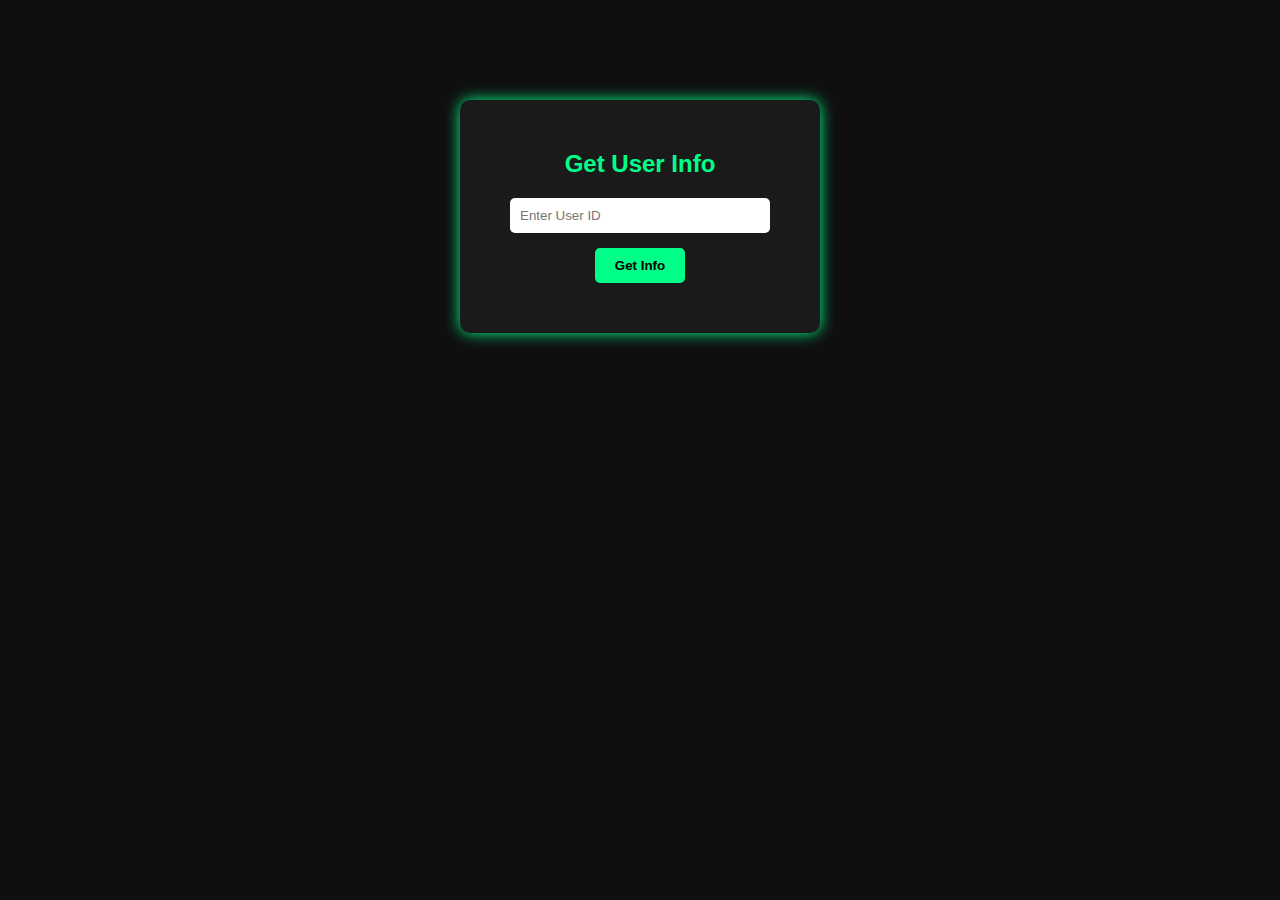
<file: index.html>
<!DOCTYPE html>
<html>
<head>
    <title>Lab Activity 5</title>
    <style>
        body {
            background-color: #0f0f0f;
            font-family: Arial, sans-serif;
            color: #00ff88;
            text-align: center;
            margin-top: 100px;
        }

        .container {
            background: #1a1a1a;
            padding: 30px;
            border-radius: 10px;
            width: 300px;
            margin: auto;
            box-shadow: 0 0 15px #00ff88;
        }

        h2 {
            margin-bottom: 20px;
        }

        input {
            width: 80%;
            padding: 10px;
            margin-bottom: 15px;
            border: none;
            border-radius: 5px;
            outline: none;
        }

        button {
            background-color: #00ff88;
            color: #000;
            border: none;
            padding: 10px 20px;
            border-radius: 5px;
            cursor: pointer;
            font-weight: bold;
        }

        button:hover {
            background-color: #00cc6a;
        }

        #result {
            margin-top: 20px;
            font-size: 16px;
        }
    </style>
</head>

<body>

<div class="container">
    <h2>Get User Info</h2>

    <input type="number" id="userId" placeholder="Enter User ID">
    <br>
    <button onclick="getUser()">Get Info</button>

    <div id="result"></div>
</div>

<script>
function getUser() {
    let id = document.getElementById("userId").value;

    fetch("process.php?id=" + id)
    .then(response => response.json())
    .then(data => {
        let result = document.getElementById("result");

        if (data.error) {
            result.innerHTML = "<span style='color:red'>" + data.error + "</span>";
        } else {
            result.innerHTML =
                "<b>Name:</b> " + data.name + "<br>" +
                "<b>Age:</b> " + data.age + "<br>" +
                "<b>Course:</b> " + data.role;
        }
    });
}
</script>

</body>
</html>
</file>
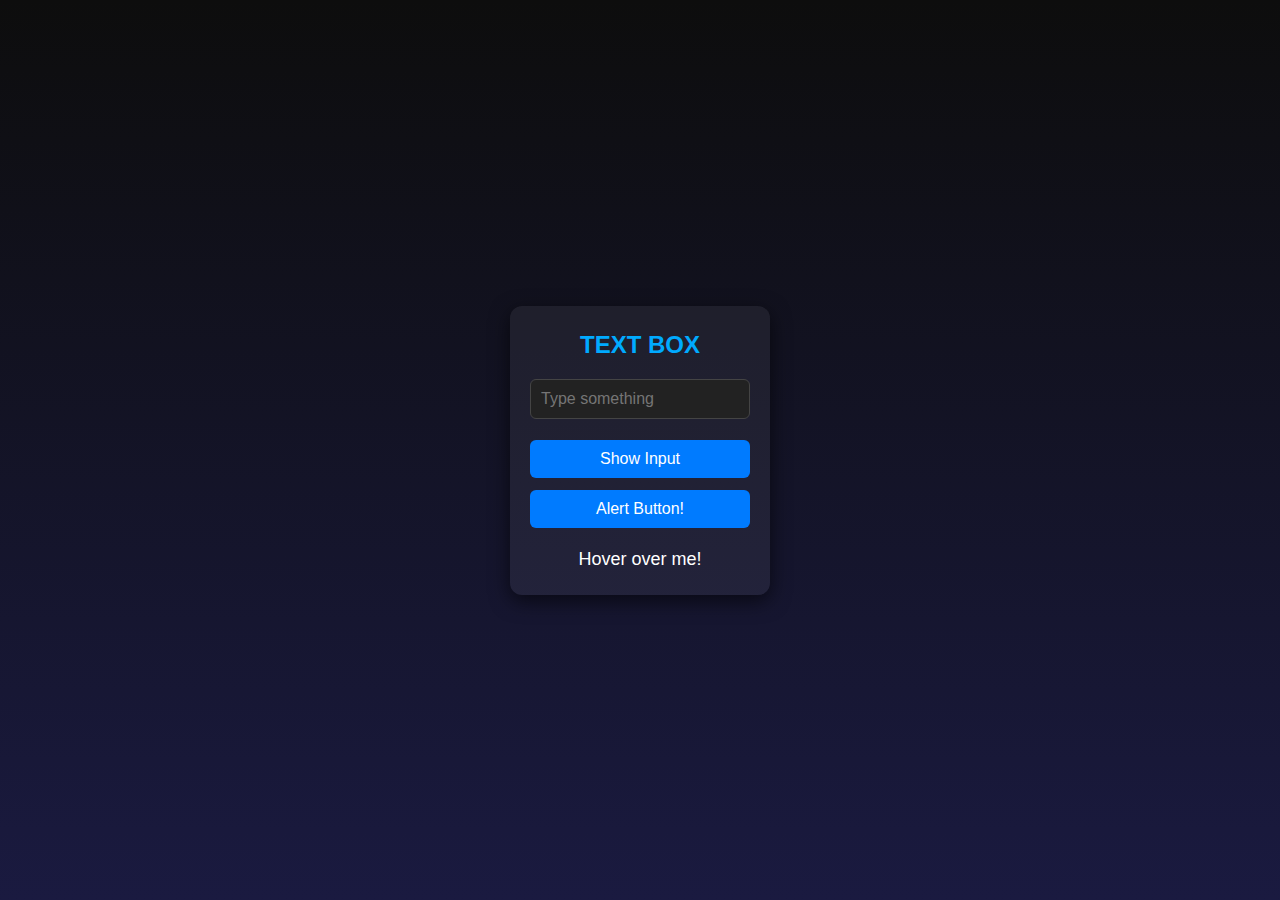
<file: Activity3_Castillon/index.html>
<!DOCTYPE html>
<html>
<head>
    <title>My JS Practice (Portrait Centered)</title>
    <link rel="stylesheet" href="style.css">
    <script src="java.js" defer></script>
</head>
<body>
    
    <div class="portrait-card">
        <!-- Output above input -->
        <p id="output">TEXT BOX</p>

        <!-- Input and button -->
        <input type="text" id="userInput" placeholder="Type something">
        <button id="showBtn">Show Input</button>

        <!-- Alert button -->
        <button id="alertBtn">Alert Button!</button>

        <!-- Hover text -->
        <p id="hoverText">Hover over me!</p>
    </div>
</body>
</html>
</file>
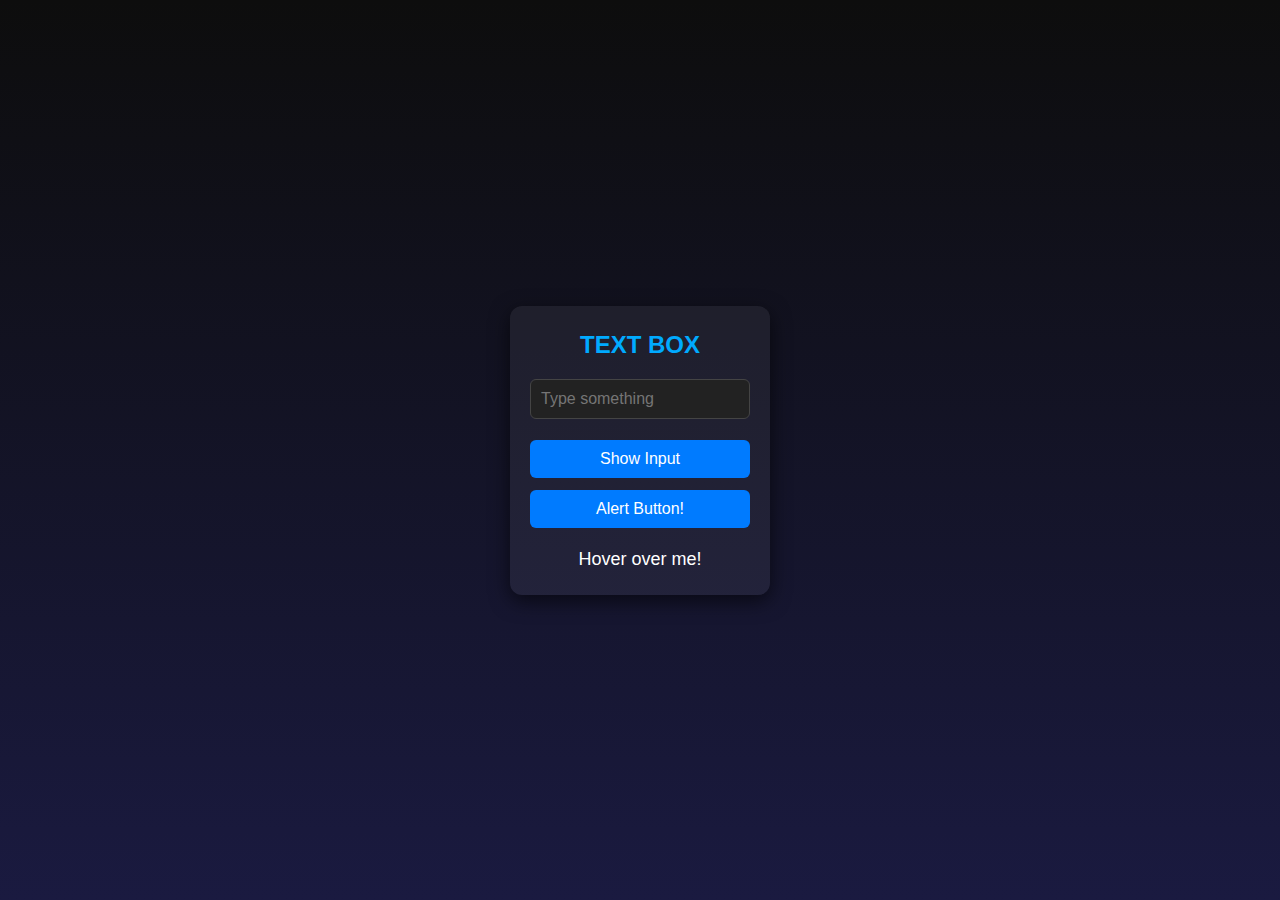
<file: Activity3_Castillon.html>
<!DOCTYPE html>
<html>
<head>
    <title>My JS Practice (Portrait Centered)</title>
    <style>
        /* Reset */
        * {
            margin: 0;
            padding: 0;
            box-sizing: border-box;
        }

        /* Portrait layout: centered vertically */
        body {
            display: flex;
            justify-content: center;
            align-items: center;
            height: 100vh;
            background: linear-gradient(180deg, #0d0d0d, #1a1a40);
            font-family: 'Segoe UI', Arial, sans-serif;
            color: white;
        }

        /* Portrait card container */
        .portrait-card {
            display: flex;
            flex-direction: column; /* stack vertically */
            align-items: center;
            padding: 25px 20px;
            background: rgba(255, 255, 255, 0.06);
            border-radius: 12px;
            box-shadow: 0 6px 20px rgba(0, 0, 0, 0.6);
            width: 260px; /* narrow portrait width */
        }

        /* Output text */
        #output {
            font-size: 24px;
            font-weight: bold;
            color: #00aaff;
            margin-bottom: 20px;
            text-align: center;
            max-width: 220px; /* keeps it portrait, not wide */
            word-wrap: break-word; /* wraps long text */
        }

        /* Input field */
        input {
            width: 100%;
            padding: 10px;
            font-size: 16px;
            border-radius: 6px;
            border: 1px solid #444;
            background-color: #222;
            color: #f0f0f0;
            margin-bottom: 15px;
            outline: none;
        }

        input:focus {
            border-color: #00aaff;
        }

        /* Buttons */
        button {
            width: 100%;
            padding: 10px;
            margin: 6px 0;
            font-size: 16px;
            background-color: #007BFF;
            color: #fff;
            border: none;
            border-radius: 6px;
            cursor: pointer;
            transition: all 0.3s ease;
        }

        button:hover {
            background-color: #0056b3;
        }

        /* Hover text */
        #hoverText {
            font-size: 18px;
            margin-top: 15px;
            transition: color 0.3s ease;
        }
    </style>
</head>
<body>
    <div class="portrait-card">
        <!-- Output above input -->
        <p id="output">TEXT BOX</p>

        <!-- Input and button -->
        <input type="text" id="userInput" placeholder="Type something">
        <button id="showBtn">Show Input</button>

        <!-- Alert button -->
        <button id="alertBtn">Alert Button!</button>

        <!-- Hover text -->
        <p id="hoverText">Hover over me!</p>
    </div>

    <script>
        // Button that shows an alert when clicked
        document.getElementById("alertBtn").onclick = function () {
            alert("Ako Paba?");
        };

        // Show input value when button is clicked
        document.getElementById("showBtn").onclick = function () {
            let text = document.getElementById("userInput").value;
            document.getElementById("output").innerText = text;
        };

        // Change paragraph color on hover
        document.getElementById("hoverText").onmouseover = function () {
            this.style.color = "blue";
        };
        document.getElementById("hoverText").onmouseout = function () {
            this.style.color = "green"; // resets back when mouse leaves
        };
    </script>
</body>
</html>
</file>
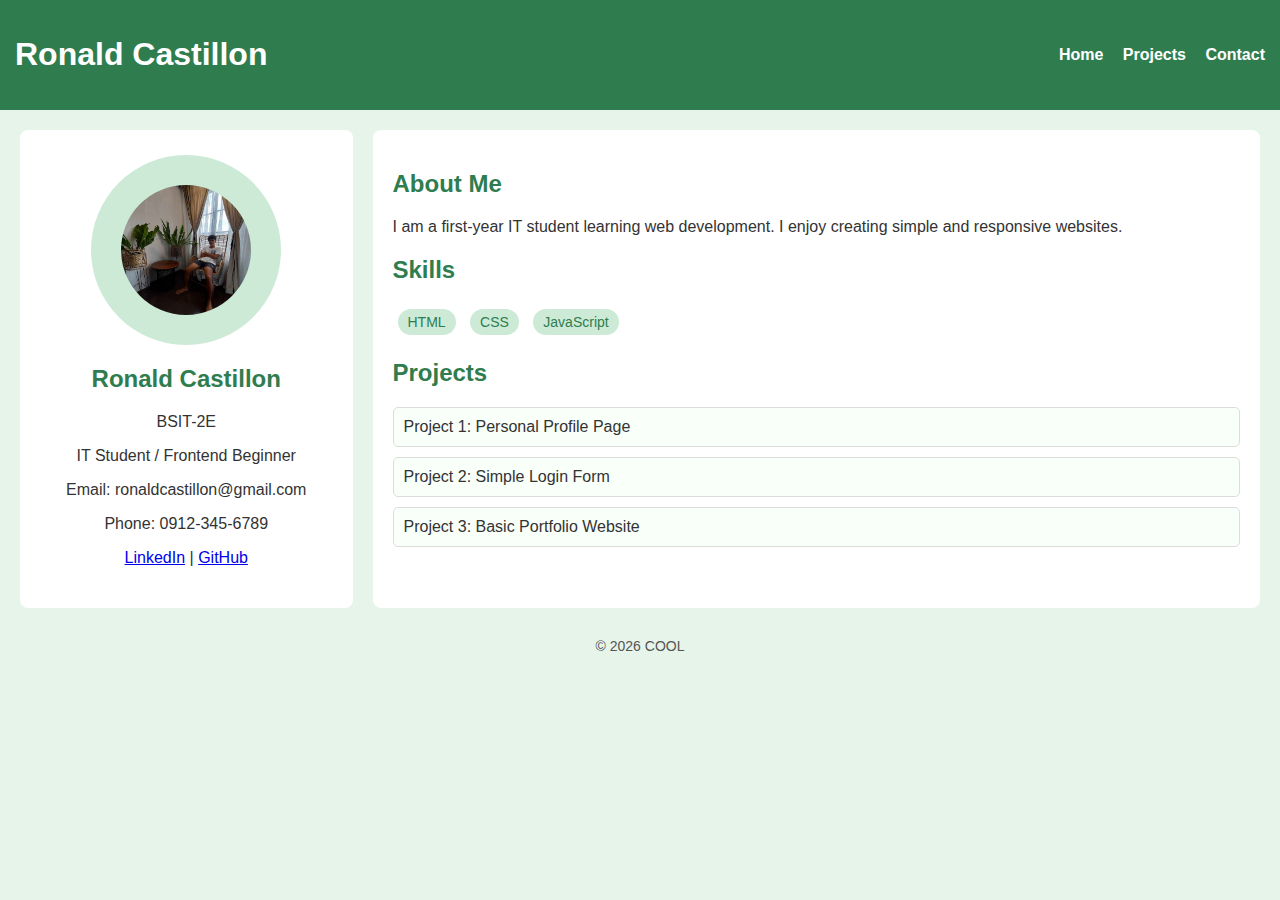
<file: Activity4_Castillon.html>
<!DOCTYPE html>
<html lang="en">
<head>
  <meta charset="UTF-8">
  <meta name="viewport" content="width=device-width, initial-scale=1.0">
  <title>Castillon's Profile</title>

  <style>
    body {
      margin: 0;
      font-family: Arial, sans-serif;
      background-color: #e6f4ea;
      color: #333;
    }

    header {
      background-color: #2f7d4f;
      color: white;
      padding: 15px;
    }

    nav {
      display: flex;
      justify-content: space-between;
      align-items: center;
    }

    nav a {
      color: white;
      margin-left: 15px;
      text-decoration: none;
      font-weight: bold;
    }

    .container {
      padding: 20px;
      display: flex;
      flex-direction: column;
      gap: 20px;
    }

    .sidebar {
      background-color: white;
      padding: 25px;
      border-radius: 8px;
      text-align: center;
    }

    .profile-wrapper {
      background-color: #ccead6;
      padding: 15px;
      border-radius: 50%;
      width: 160px;
      height: 160px;
      margin: 0 auto 15px;
      display: flex;
      align-items: center;
      justify-content: center;
    }

    .profile-wrapper img {
      width: 130px;
      height: 130px;
      border-radius: 50%;
      object-fit: cover;
    }

    .content {
      background-color: white;
      padding: 20px;
      border-radius: 8px;
    }

    h2 {
      color: #2f7d4f;
    }

    .skills span {
      display: inline-block;
      background-color: #ccead6;
      color: #2f7d4f;
      padding: 5px 10px;
      margin: 5px;
      border-radius: 15px;
      font-size: 14px;
    }

    .project {
      border: 1px solid #dcdcdc;
      padding: 10px;
      margin-top: 10px;
      border-radius: 5px;
      background-color: #f9fff9;
    }

    footer {
      text-align: center;
      padding: 10px;
      font-size: 14px;
      color: #555;
    }

    @media (min-width: 768px) {
      .container {
        flex-direction: row;
      }
      .sidebar {
        flex: 1;
      }
      .content {
        flex: 3;
      }
    }
  </style>
</head>
<body>

  <header>
    <nav>
      <h1>Ronald Castillon</h1>
      <div>
        <a href="#">Home</a>
        <a href="#">Projects</a>
        <a href="#">Contact</a>
      </div>
    </nav>
  </header>

  <div class="container">

    <!-- SIDEBAR -->
    <div class="sidebar">

      <!-- PROFILE PICTURE SPACE -->
      <div class="profile-wrapper">
        <img src="ronaldo.jpg">
      </div>

      <h2>Ronald Castillon</h2>
      <p>BSIT-2E</p>
      <p>IT Student / Frontend Beginner</p>
      <p>Email: ronaldcastillon@gmail.com</p>
      <p>Phone: 0912-345-6789</p>
      <p>
        <a href="#">LinkedIn</a> |
        <a href="#">GitHub</a>
      </p>
    </div>

    <!-- CONTENT -->
    <div class="content">
      <h2>About Me</h2>
      <p>
        I am a first-year IT student learning web development.
        I enjoy creating simple and responsive websites.
      </p>

      <h2>Skills</h2>
      <div class="skills">
        <span>HTML</span>
        <span>CSS</span>
        <span>JavaScript</span>
      </div>

      <h2>Projects</h2>
      <div class="project">Project 1: Personal Profile Page</div>
      <div class="project">Project 2: Simple Login Form</div>
      <div class="project">Project 3: Basic Portfolio Website</div>
    </div>

  </div>

  <footer>
    © 2026 COOL
  </footer>

</body>
</html>
</file>
<file: Activity3_Castillon/style.css>
/* Reset */
* {
    margin: 0;
    padding: 0;
    box-sizing: border-box;
}

/* Portrait layout: centered vertically */
body {
    display: flex;
    justify-content: center;
    align-items: center;
    height: 100vh;
    background: linear-gradient(180deg, #0d0d0d, #1a1a40);
    font-family: 'Segoe UI', Arial, sans-serif;
    color: white;
}

/* Portrait card container */
.portrait-card {
    display: flex;
    flex-direction: column; /* stack vertically */
    align-items: center;
    padding: 25px 20px;
    background: rgba(255, 255, 255, 0.06);
    border-radius: 12px;
    box-shadow: 0 6px 20px rgba(0, 0, 0, 0.6);
    width: 260px; /* narrow portrait width */
}

/* Output text */
#output {
    font-size: 24px;
    font-weight: bold;
    color: #00aaff;
    margin-bottom: 20px;
    text-align: center;
    max-width: 220px; /* keeps it portrait, not wide */
    word-wrap: break-word; /* wraps long text */
}

/* Input field */
input {
    width: 100%;
    padding: 10px;
    font-size: 16px;
    border-radius: 6px;
    border: 1px solid #444;
    background-color: #222;
    color: #f0f0f0;
    margin-bottom: 15px;
    outline: none;
}

input:focus {
    border-color: #00aaff;
}

/* Buttons */
button {
    width: 100%;
    padding: 10px;
    margin: 6px 0;
    font-size: 16px;
    background-color: #007BFF;
    color: #fff;
    border: none;
    border-radius: 6px;
    cursor: pointer;
    transition: all 0.3s ease;
}

button:hover {
    background-color: #0056b3;
}

/* Hover text */
#hoverText {
    font-size: 18px;
    margin-top: 15px;
    transition: color 0.3s ease;
}
</file>
